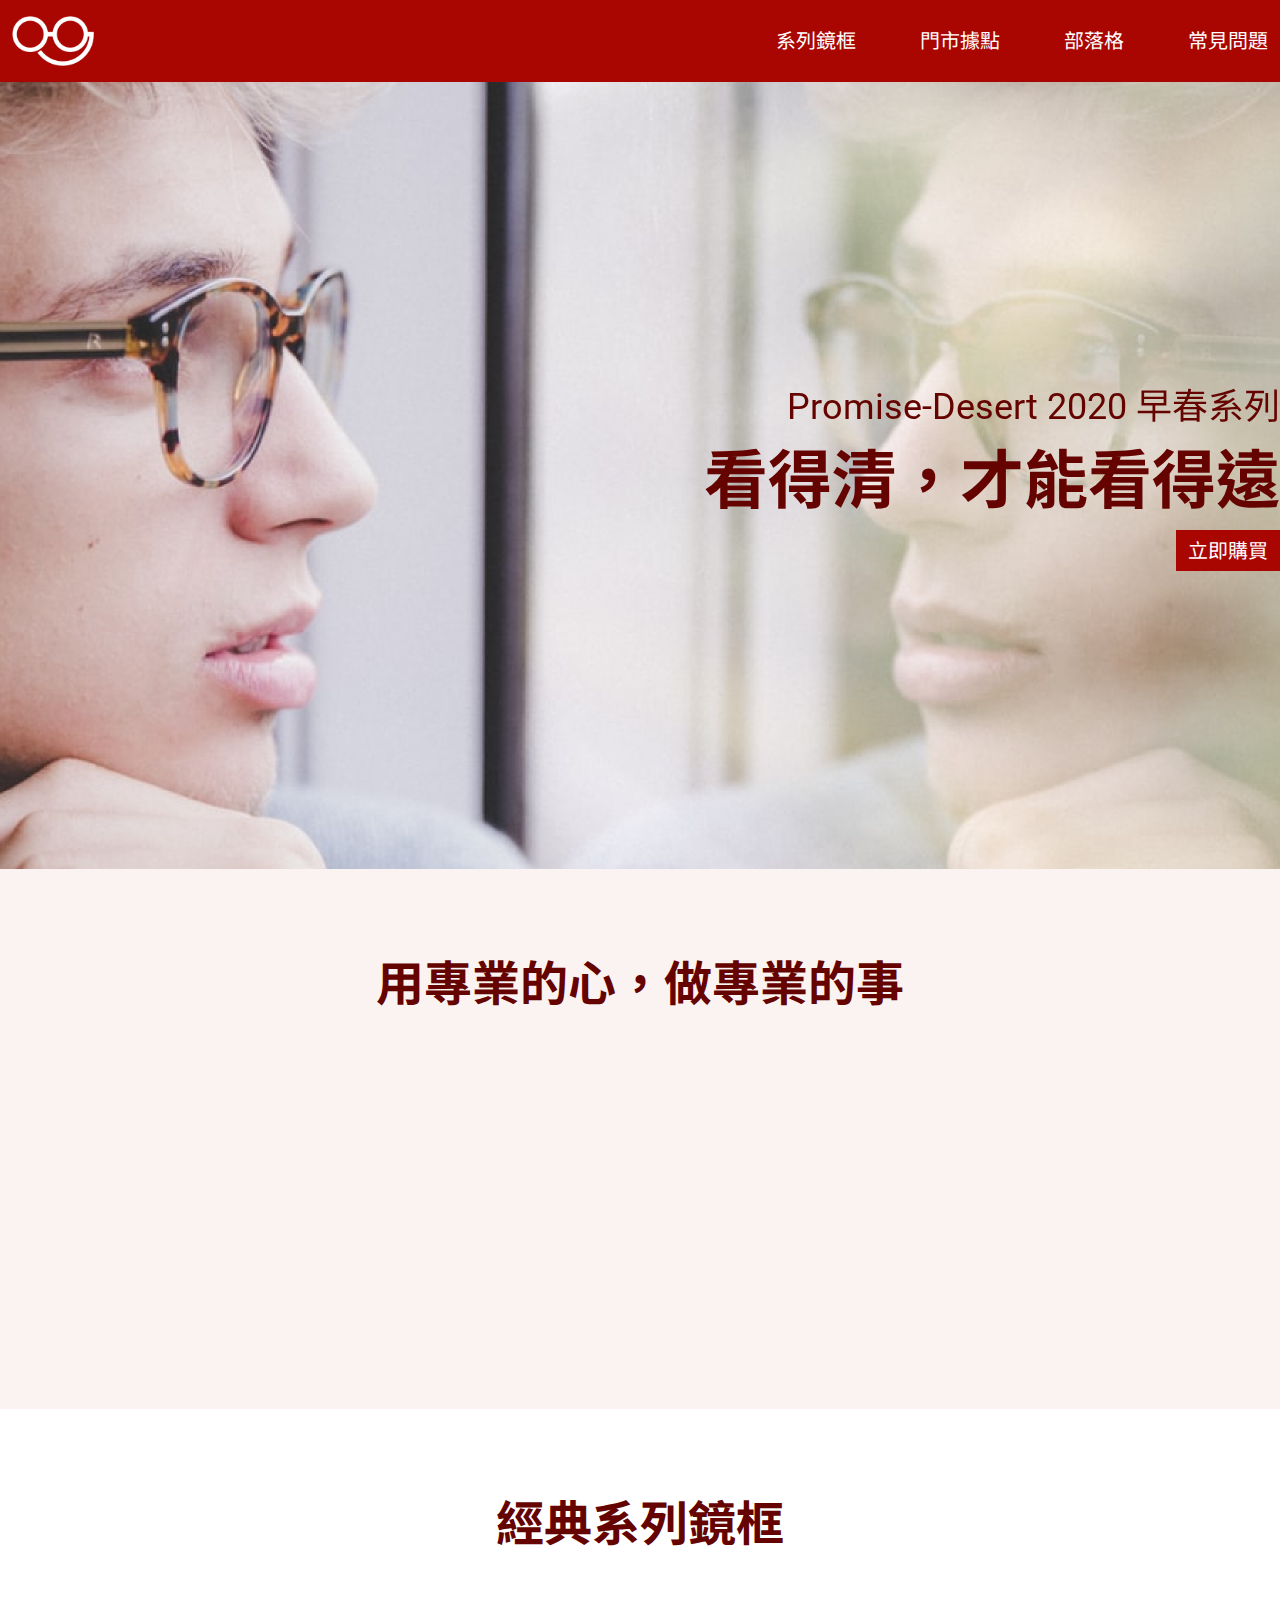
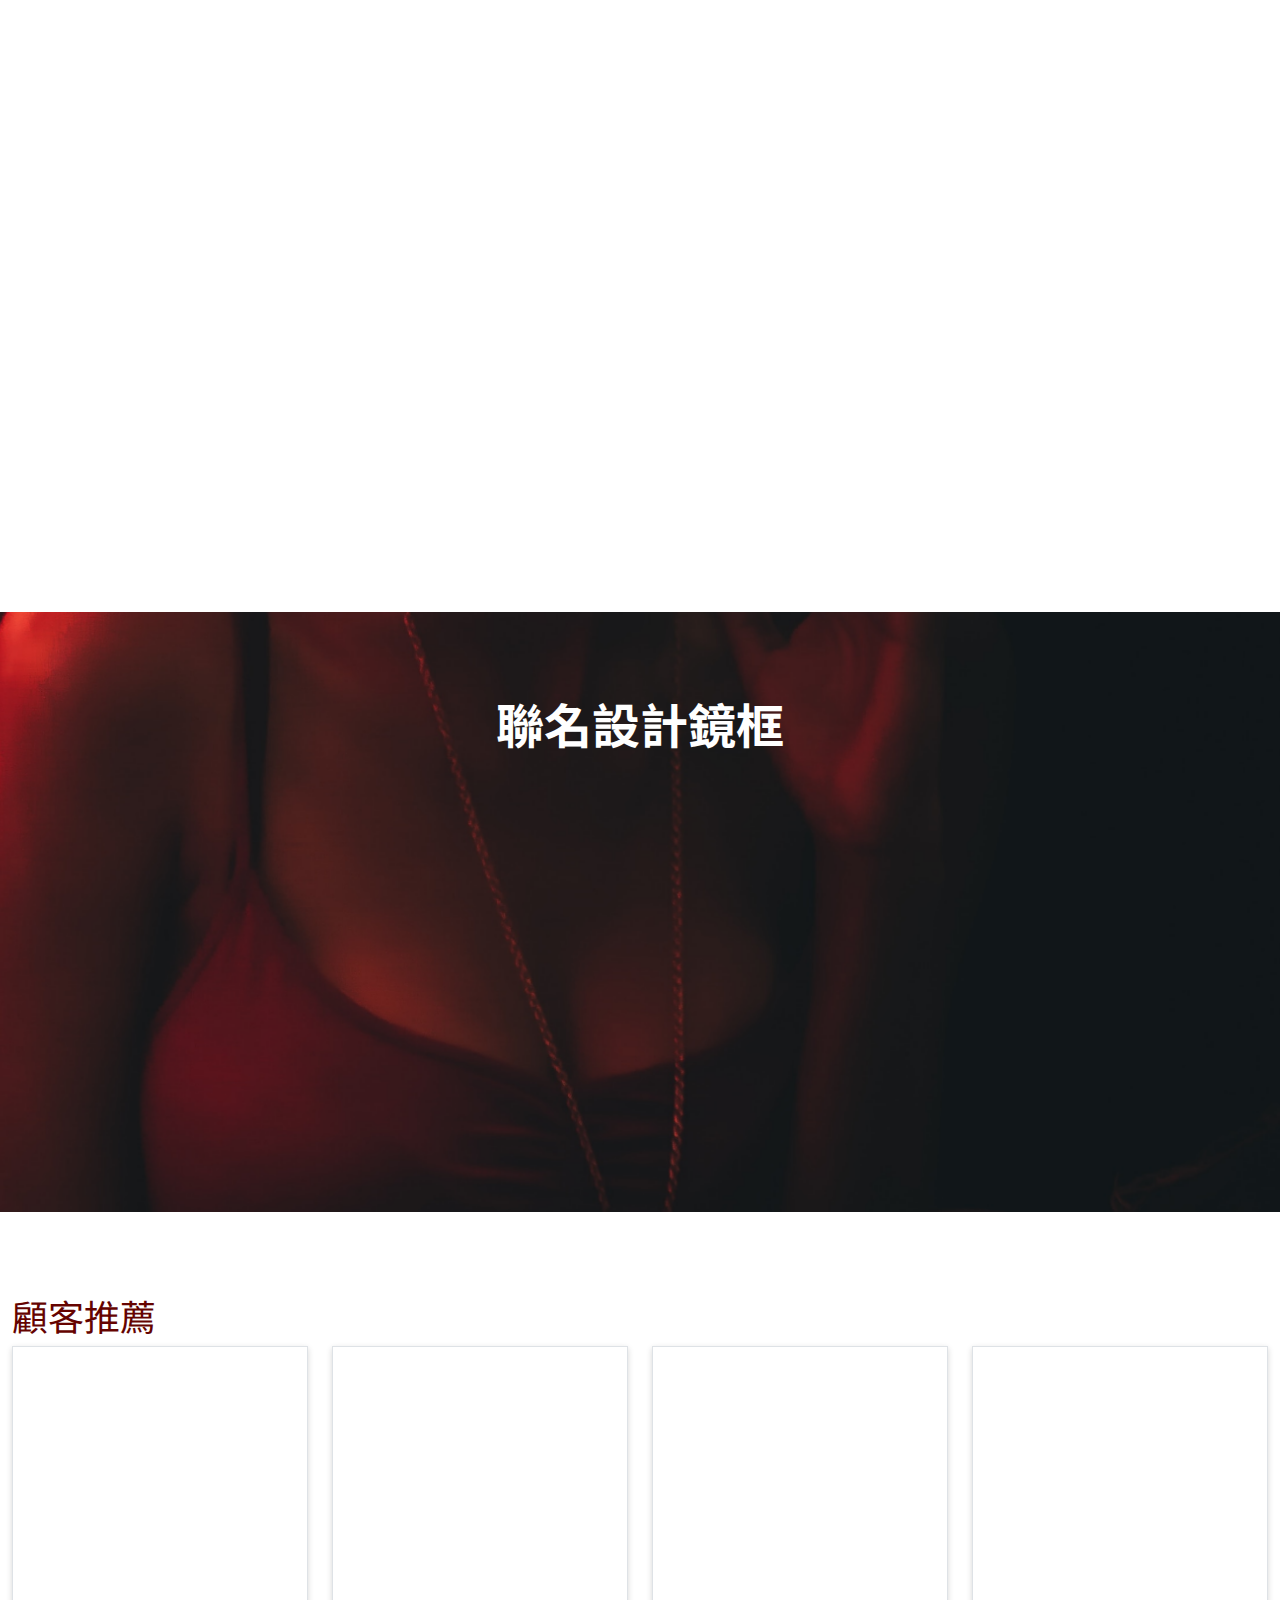
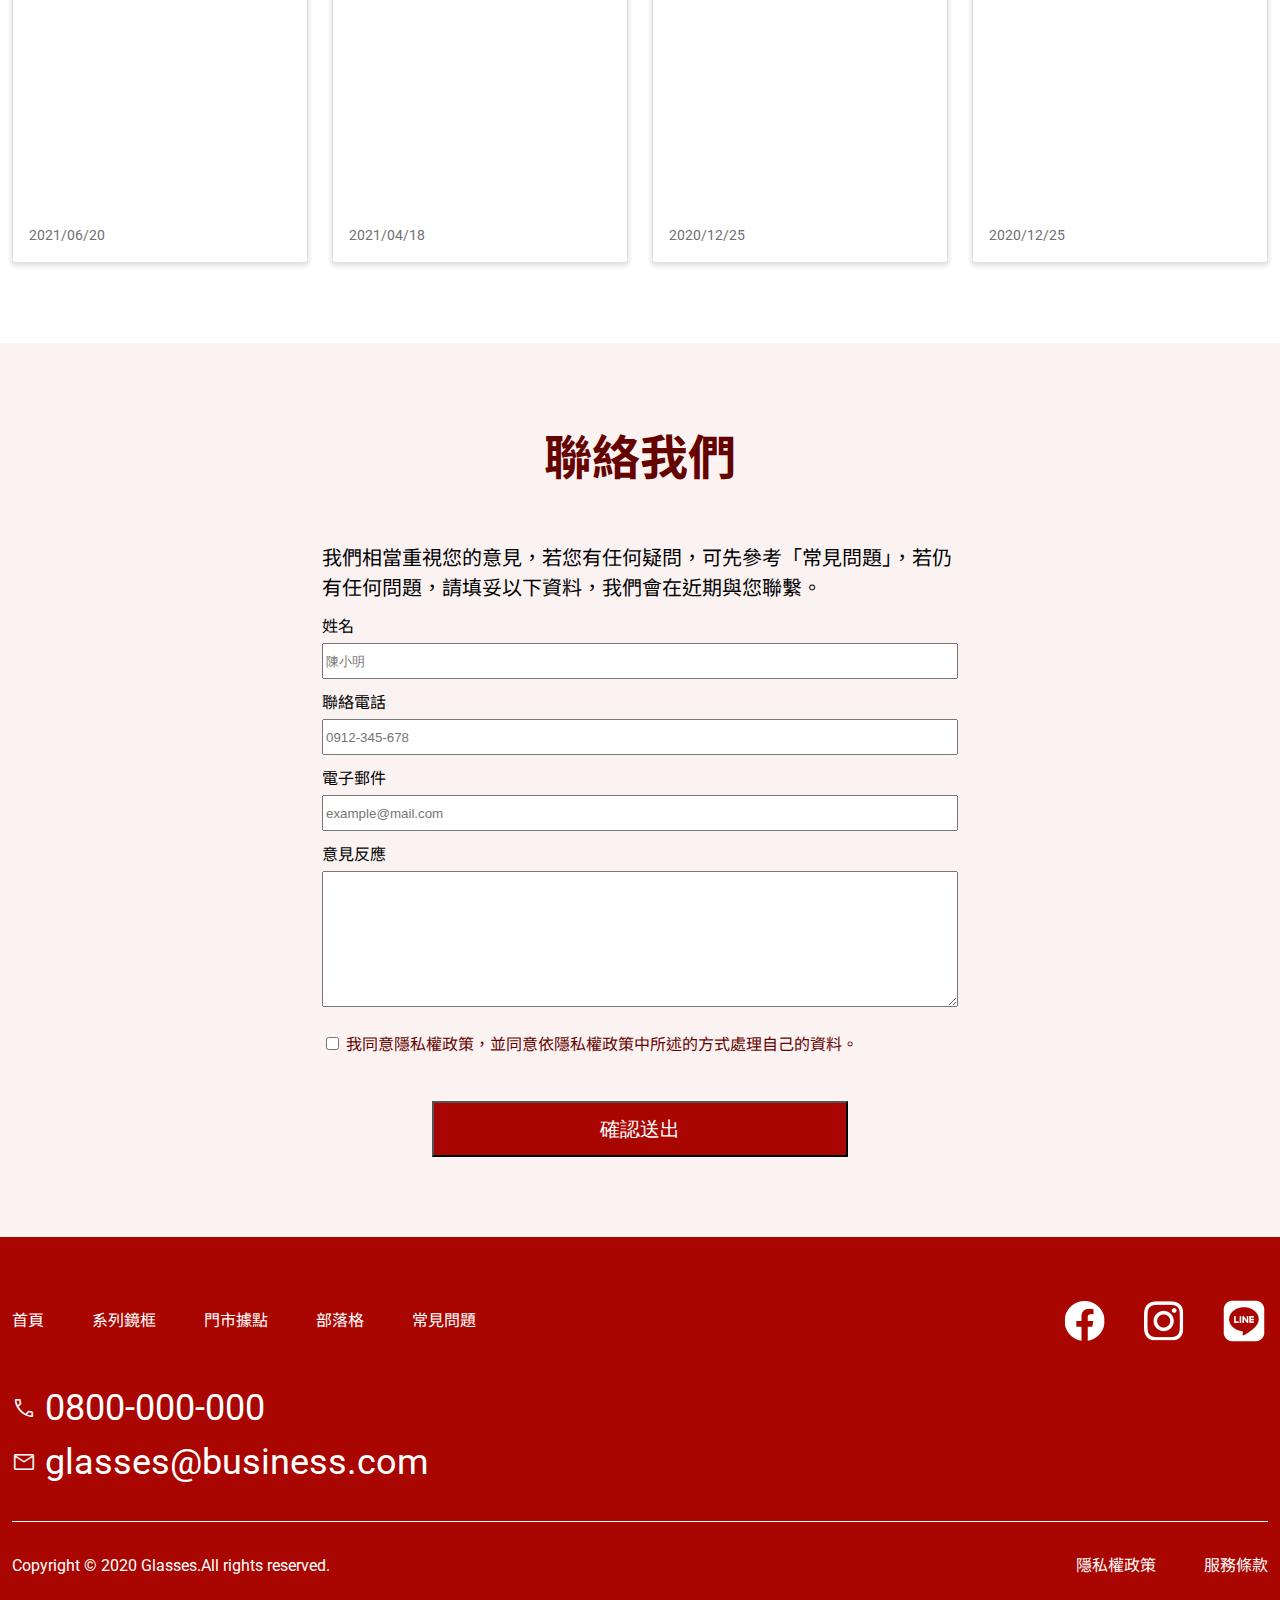
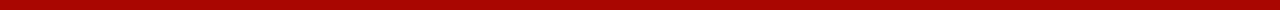
<file: index.html>
<!DOCTYPE html>
<html lang="zh-Hant-TW">

<head>
  <meta charset="UTF-8">
  <meta http-equiv="X-UA-Compatible" content="IE=edge">
  <meta name="viewport" content="width=device-width, initial-scale=1.0">
  <meta name="format-detection" content="telephone=no">
  <title>
    首頁
  </title>
  <link rel="stylesheet" href="./assets/style/all.css">
  <link rel="stylesheet"
    href="https://fonts.googleapis.com/css2?family=Material+Symbols+Outlined:opsz,wght,FILL,GRAD@20..48,100..700,0..1,-50..200" />
  <link rel="stylesheet"
    href="https://fonts.googleapis.com/css2?family=Material+Symbols+Outlined:opsz,wght,FILL,GRAD@20..48,100..700,0..1,-50..200" />
  <link rel="stylesheet" href="https://fonts.googleapis.com/css2?family=Material+Symbols+Outlined:opsz,wght,FILL,GRAD@20..48,100..700,0..1,-50..200" />
  
</head>

<body>
  <header>
    <div class="container">
      <a href="./index.html" title="眼鏡官網"><img class="logo" src="./assets/image/logo-white.png" alt="glasses logo"></a>
      <input id="nav-toggle" class="ham-toggle" type="checkbox">
      <label for="nav-toggle" class="ham-menu">
        <div class="ham-frame">
          <div class="ham-bar ham-bar--top"></div>
          <div class="ham-bar ham-bar--middle"></div>
          <div class="ham-bar ham-bar--bottom"></div>
        </div>
      </label>
      <nav class="header-nav">
        <ul class="list-menu">
          <li class="list-menu-item">
            <a class="list-menu-item-link" href="#">系列鏡框</a>
          </li>
          <li class="list-menu-item">
            <a class="list-menu-item-link" href="./store.html">門市據點</a>
          </li>
          <li class="list-menu-item">
            <a class="list-menu-item-link" href="#">部落格</a>
          </li>
          <li class="list-menu-item">
            <a class="list-menu-item-link" href="#">常見問題</a>
          </li>
        </ul>
      </nav>
    </div>
  </header>

  
<div class="index">
  <div class="banner-header">
    <div class="container">
      <h3 data-aos="fade-down">Promise-Desert 2020 早春系列</h3>
      <h1 data-aos="fade-down">看得清，才能看得遠</h1>
      <a class="btn btn-primary text-white" href="#">立即購買</a>
    </div>
  </div>
  <section class="section-bg-color">
    <div class="container">
      <h2>用專業的心，做專業的事</h2>
      <ul class="list slogan">
        <li data-aos="fade-down">
          <img src="./assets/image/home-section2-1.png" alt="單一價格">
          <h4>單一價格</h4>
          <p>無論任何度數皆不需追加費用即可擁有適合自己的薄型球面鏡片。</p>
        </li>
        <li data-aos="fade-down">
          <img src="./assets/image/home-section2-2.png" alt="20 分鐘即可取件">
          <h4>20 分鐘即可取件</h4>
          <p>為了您的寶貴時間著想，以豐富專業知識與技術將結帳到交件的時間縮減至最快 20 分鐘即可完成。</p>
        </li>
        <li data-aos="fade-down">
          <img src="./assets/image/home-section2-3.png" alt="安心售後服務">
          <h4>安心售後服務</h4>
          <p>我們提供長達 120 天的保固售後服務，不限會員資格皆享有免費深層保養及專業維修服務。</p>
        </li>
        <li data-aos="fade-down">
          <img src="./assets/image/home-sectioin2-4.png" alt="關於鏡片">
          <h4>關於鏡片</h4>
          <p>使用世界知名頂級品牌，抗UV、防汙鍍膜薄型非球面鏡片。</p>
        </li>
      </ul>
    </div>
  </section>
  
  <section>
    <div class="container">
      <h2>經典系列鏡框</h2>
      <ul class="list glasses-frame">
        <li data-aos="fade-down">
          <img src="./assets/image/home-section3-1.png" alt="OPTICAL">
          <h2 class="text-style-bright">OPTICAL</h2>
        </li>
        <li data-aos="fade-down">
          <img src="./assets/image/home-section3-2.png" alt="SUNGLASSES">
          <h2 class="text-style-bright">SUNGLASSES</h2>
        </li>
        <li data-aos="fade-down">
          <img src="./assets/image/home-section3-3.png" alt="FUNCTIONAL">
          <h2 class="text-style-bright">FUNCTIONAL</h2>
        </li>
      </ul>
    </div>
  </section>
  <div class="banner-content">
    <section>
      <div class="container">
        <h2 class="banner-color-style">聯名設計鏡框</h2>
        <ul class="list joint-name gap-0">
          <li class="banner-bg-style" data-aos="fade-down">
            <img src="./assets/image/home-section4-1.png" alt="DOUBLE A+">
            <h2 class="mb-0 py-8 text-style-bright">DOUBLE A+</h2>
          </li>
          <li class="banner-bg-style" data-aos="fade-up">
            <img src="./assets/image/home-section4-2.png" alt="YOUTH">
            <h2 class="mb-0 py-8 text-style-bright">YOUTH</h2>
          </li>
        </ul>
      </div>
    </section>
  </div>
  <section>
    <div class="container">
      <h3>顧客推薦</h3>
      <ul class="list recommendation">
        <li class="card">
          <div class="card-top" data-aos="fade-right">
            <img src="./assets/image/home-section5-1.png" alt="Jessy">
            <p class="px-16-py-16_8">Jessy</p>
            <p class="px-16-py-16_8 mb-48">眼鏡品質優良，下次還會想來這邊購買！</p>
            </p>
          </div>
          <p class="card-bottom px-16-py-16_8">2021/06/20</p>
        </li>
        <li class="card">
          <div class="card-top" data-aos="fade-right">
            <img src="./assets/image/home-section5-2.png" alt="凱倫">
            <p class="px-16-py-16_8">凱倫</p>
            <p class="px-16-py-16_8 mb-48">做工細緻、鏡架很輕盈，待久也不會覺得有負擔，推薦給大家！</p>
          </div>
          <p class="card-bottom px-16-py-16_8">2021/04/18</p>
        </li>
        <li class="card">
          <div class="card-top" data-aos="fade-right">
            <img src="./assets/image/home-section5-3.png" alt="悠悠">
            <p class="px-16-py-16_8">悠悠</p>
            <p class="px-16-py-16_8 mb-48">謝謝客服人員的詳細回答，成功買到了喜歡的眼鏡，下次會再回購！</p>
          </div>
          <p class="card-bottom px-16-py-16_8">2020/12/25</p>
        </li>
        <li class="card">
          <div class="card-top" data-aos="fade-right">
            <img src="./assets/image/home-section5-4.png" alt="Kyuan">
            <p class="px-16-py-16_8">Kyuan</p>
            <p class="px-16-py-16_8 mb-48">服務很好，品質沒有任何問題，非常喜歡。</p>
          </div>
          <p class="card-bottom px-16-py-16_8">2020/12/25</p>
        </li>
      </ul>
    </div>
  </section>
  <section  class="section-bg-color">
    <div class="container-form">
      <h2 class="data-aos="fade-down">聯絡我們</h2>
      <form>
        <p>我們相當重視您的意見，若您有任何疑問，可先參考「常見問題」，若仍有任何問題，請填妥以下資料，我們會在近期與您聯繫。</p>
        <ul class="form">
          <li class="form-item">
            <label class="d-block" for="name">姓名</label>
            <input class="form-style" type="text" name="name" id="name" placeholder="陳小明">
          </li>
          <li class="form-item">
            <label class="d-block" for="telephone">聯絡電話</label>
            <input class="form-style" type="number" name="telephone" id="telephone" placeholder="0912-345-678">
          </li>
          <li class="form-item">
            <label class="d-block" for="mail">電子郵件</label>
            <input class="form-style" type="email" name="mail" id="mail" placeholder="example@mail.com">
          </li>
          <li class="form-item">
            <label class="d-block" for="opinion">意見反應</label>
            <textarea class="form-style form-heigh" name="opinion" id="opinion" cols="30" rows="10"></textarea>
          </li>
          <li>
            <label class="d-block" for="privacy"></label>
            <input type="checkbox" name="privacy" id="privacy">
            我同意隱私權政策，並同意依隱私權政策中所述的方式處理自己的資料。
          </li>
        </ul>
        <button class="btn btn-submit cursor-pointer" type="submit">確認送出</button>
      </form>
    </div>
  </section>
</div>

    <footer>
      <div class="container">
        <div class="footer-content">
          <nav class="footer-menu">
            <ul class="webmap-list">
              <li class="webmap-item">
                <a class="webmap-link" href="./index.html">首頁</a>
              </li>
              <li class="webmap-item">
                <a class="webmap-link" href="#">系列鏡框</a>
              </li>
              <li class="webmap-item">
                <a class="webmap-link" href="#">門市據點</a>
              </li>
              <li class="webmap-item">
                <a class="webmap-link" href="#">部落格</a>
              </li>
              <li class="webmap-item">
                <a class="webmap-link" href="#">常見問題</a>
              </li>
            </ul>
            <ul class="social-list">
              <li class="social-item">
                <a class="social-link" href="#"><img src="./assets/image/ic-social-fb.png" alt="facebook"></a>
              </li>
              <li class="social-item">
                <a class="social-link" href="#"><img src="./assets/image/ic_social_ig.png" alt="instagram"></a>
              </li>
              <li class="social-item">
                <a class="social-link" href="#"><img src="./assets/image/ic_social_line.png" alt="line"></a>
              </li>
            </ul>

          </nav>
          <ul class="contact">
            <li>
              <a href="tel:+886-800-000-000">
                <span class="material-symbols-outlined">
                call
                </span>
                0800-000-000</a>
            </li>
            <li>
              <a href="mailto:glasses@business.com">
                <span class="material-symbols-outlined">
                  mail
                </span>
                glasses@business.com</a>
            </li>
          </ul>
        </div>
        <ul class="copyright">
          <li>Copyright © 2020 Glasses.All rights reserved.</li>
          <ul>
            <li><a href="#">隱私權政策</a></li>
            <li><a href="#">服務條款</a></li>
          </ul>
        </ul>
      </div>
    </footer>
    <!-- 引入aos的CSS套件 -->
    <link href="https://unpkg.com/aos@2.3.1/dist/aos.css" rel="stylesheet">
    <!-- 引入aos的JS套件 -->
    <script src="https://unpkg.com/aos@2.3.1/dist/aos.js"></script>

    <script src="./assets/js/vendors.js"></script>
    <script src="./assets/js/all.js"></script>
    <script>
      AOS.init({
       // Global settings:
       disable: false, // accepts following values: 'phone', 'tablet', 'mobile', boolean, expression or function
       startEvent: 'DOMContentLoaded', // name of the event dispatched on the document, that AOS should initialize on
       initClassName: 'aos-init', // class applied after initialization
       animatedClassName: 'aos-animate', // class applied on animation
       useClassNames: false, // if true, will add content of `data-aos` as classes on scroll
       disableMutationObserver: false, // disables automatic mutations' detections (advanced)
       debounceDelay: 50, // the delay on debounce used while resizing window (advanced)
       throttleDelay: 99, // the delay on throttle used while scrolling the page (advanced)
       
     
       // Settings that can be overridden on per-element basis, by `data-aos-*` attributes:
       offset: 120, // offset (in px) from the original trigger point，建議120-150
       delay: 0, // values from 0 to 3000, with step 50ms
       duration: 800, // values from 0 to 3000, with step 50ms，建議400-800
       easing: 'ease', // default easing for AOS animations
       once: false, // whether animation should happen only once - while scrolling down
       mirror: false, // whether elements should animate out while scrolling past them
       anchorPlacement: 'top-bottom', // defines which position of the element regarding to window should trigger the animation
     });
     </script>
    
</body>

</html>
</file>
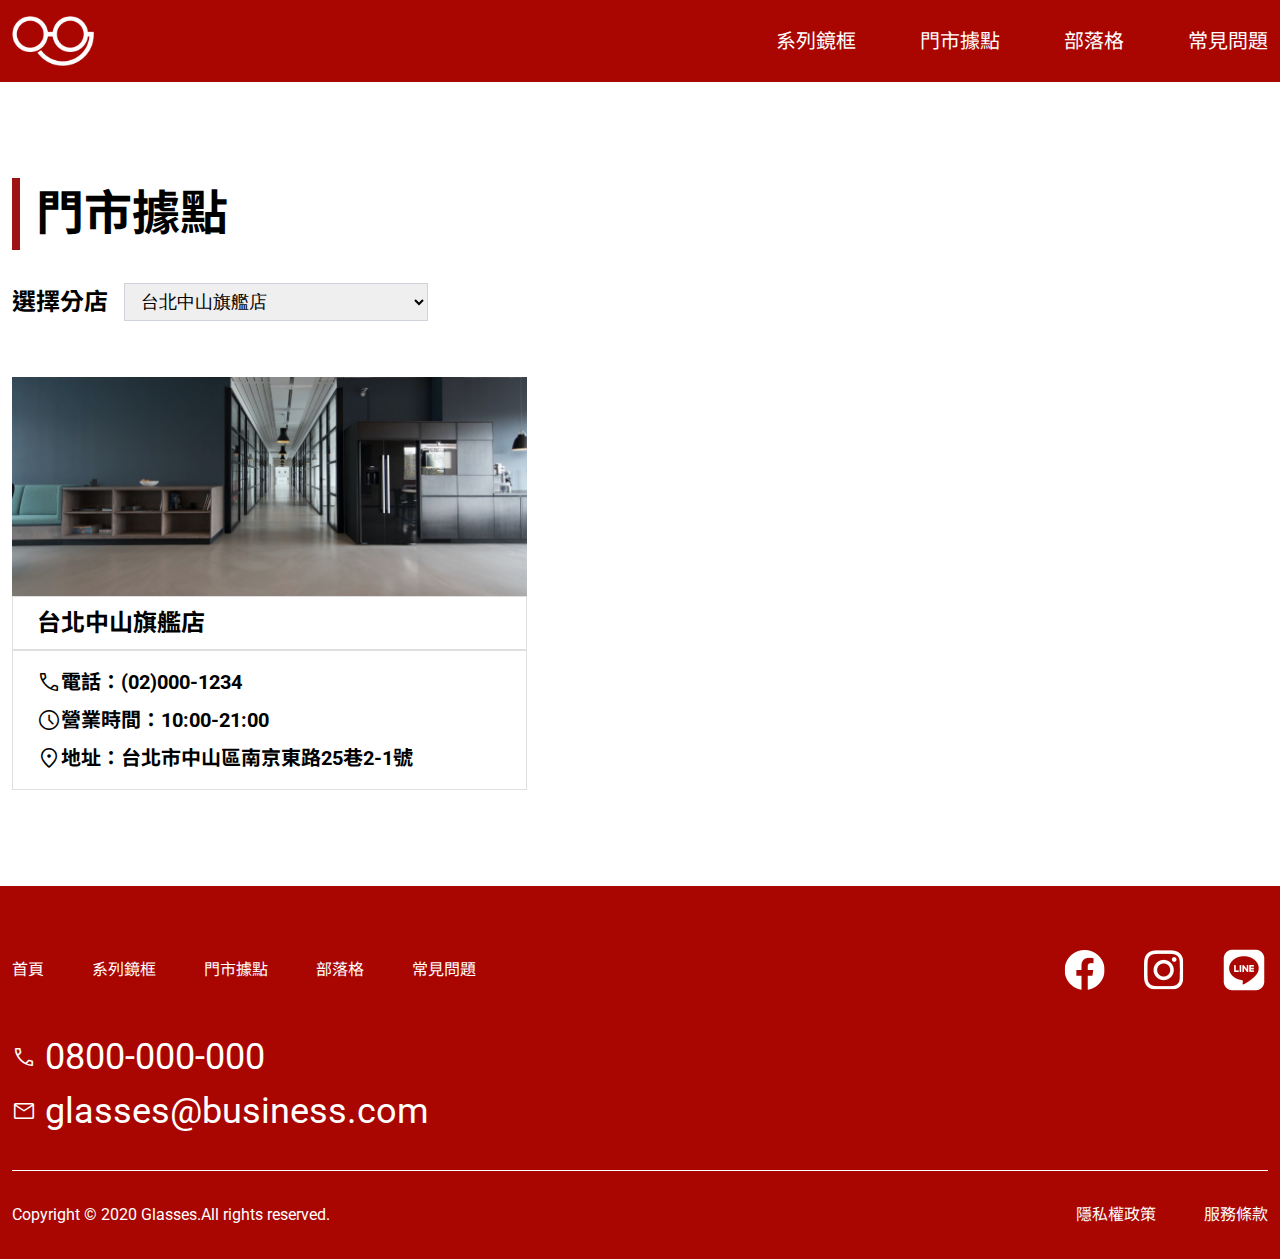
<file: store.html>
<!DOCTYPE html>
<html lang="zh-Hant-TW">

<head>
  <meta charset="UTF-8">
  <meta http-equiv="X-UA-Compatible" content="IE=edge">
  <meta name="viewport" content="width=device-width, initial-scale=1.0">
  <meta name="format-detection" content="telephone=no">
  <title>
    門市據點
  </title>
  <link rel="stylesheet" href="./assets/style/all.css">
  <link rel="stylesheet"
    href="https://fonts.googleapis.com/css2?family=Material+Symbols+Outlined:opsz,wght,FILL,GRAD@20..48,100..700,0..1,-50..200" />
  <link rel="stylesheet"
    href="https://fonts.googleapis.com/css2?family=Material+Symbols+Outlined:opsz,wght,FILL,GRAD@20..48,100..700,0..1,-50..200" />
  <link rel="stylesheet" href="https://fonts.googleapis.com/css2?family=Material+Symbols+Outlined:opsz,wght,FILL,GRAD@20..48,100..700,0..1,-50..200" />
  
</head>

<body>
  <header>
    <div class="container">
      <a href="./index.html" title="眼鏡官網"><img class="logo" src="./assets/image/logo-white.png" alt="glasses logo"></a>
      <input id="nav-toggle" class="ham-toggle" type="checkbox">
      <label for="nav-toggle" class="ham-menu">
        <div class="ham-frame">
          <div class="ham-bar ham-bar--top"></div>
          <div class="ham-bar ham-bar--middle"></div>
          <div class="ham-bar ham-bar--bottom"></div>
        </div>
      </label>
      <nav class="header-nav">
        <ul class="list-menu">
          <li class="list-menu-item">
            <a class="list-menu-item-link" href="#">系列鏡框</a>
          </li>
          <li class="list-menu-item">
            <a class="list-menu-item-link" href="./store.html">門市據點</a>
          </li>
          <li class="list-menu-item">
            <a class="list-menu-item-link" href="#">部落格</a>
          </li>
          <li class="list-menu-item">
            <a class="list-menu-item-link" href="#">常見問題</a>
          </li>
        </ul>
      </nav>
    </div>
  </header>

  
<div class="container">
  <div class="store  pt-96 pb-80">
    <h2 class="pl-16 mb-33 bd-8">門市據點</h2>
    <div class="h4 select mb-40">
      <label for="select-store">選擇分店</label>
      <select class="select-style" name="select-store" id="select-store" type="select">
        <option value="Taipei-Zhongshan">台北中山旗艦店</option>
        <option value="Taipei-Green-Park">台北綠園店</option>
      </select>
    </div>
    <div class="info">
      <div class="map-text py-16">
        <img class="store-img" src="./assets/image/storepage-1.png" alt="台北中山旗艦店">
        <div class="box">
          <div class="h4 py-8 bd-card">台北中山旗艦店</div>
          <ul class="bd-card py-16">
            <li class="h5">
              <a class="map-text-item" href="tel:+886-2-000-1234">
                <span class="material-symbols-outlined">
                  call
                </span>
                電話：(02)000-1234
              </a>
            </li>
            <li class="h5 py-8">
              <div class="map-text-item">
                <span class="material-symbols-outlined">
                  schedule
                </span>
                營業時間：10:00-21:00
              </div>
            </li>
            <li class="h5">
              <a class="map-text-item" href="">
                <span class="material-symbols-outlined">
                  location_on
                </span>
                地址：台北市中山區南京東路25巷2-1號
              </a>
            </li>
          </ul>
        </div>
      </div>
      <div class="map-google">
        <iframe src="https://www.google.com/maps/embed?pb=!1m16!1m12!1m3!1d3614.436011873905!2d121.5180042502266!3d25.053207043597254!2m3!1f0!2f0!3f0!3m2!1i1024!2i768!4f13.1!2m1!1z5Y2X5Lqs5p2x6LevMjXlt7cyIDHomZ8!5e0!3m2!1szh-TW!2stw!4v1659625603177!5m2!1szh-TW!2stw" style="border:0;" allowfullscreen="" loading="lazy" referrerpolicy="no-referrer-when-downgrade"></iframe>
      </div>
    </div>
  </div>
</div>

    <footer>
      <div class="container">
        <div class="footer-content">
          <nav class="footer-menu">
            <ul class="webmap-list">
              <li class="webmap-item">
                <a class="webmap-link" href="./index.html">首頁</a>
              </li>
              <li class="webmap-item">
                <a class="webmap-link" href="#">系列鏡框</a>
              </li>
              <li class="webmap-item">
                <a class="webmap-link" href="#">門市據點</a>
              </li>
              <li class="webmap-item">
                <a class="webmap-link" href="#">部落格</a>
              </li>
              <li class="webmap-item">
                <a class="webmap-link" href="#">常見問題</a>
              </li>
            </ul>
            <ul class="social-list">
              <li class="social-item">
                <a class="social-link" href="#"><img src="./assets/image/ic-social-fb.png" alt="facebook"></a>
              </li>
              <li class="social-item">
                <a class="social-link" href="#"><img src="./assets/image/ic_social_ig.png" alt="instagram"></a>
              </li>
              <li class="social-item">
                <a class="social-link" href="#"><img src="./assets/image/ic_social_line.png" alt="line"></a>
              </li>
            </ul>

          </nav>
          <ul class="contact">
            <li>
              <a href="tel:+886-800-000-000">
                <span class="material-symbols-outlined">
                call
                </span>
                0800-000-000</a>
            </li>
            <li>
              <a href="mailto:glasses@business.com">
                <span class="material-symbols-outlined">
                  mail
                </span>
                glasses@business.com</a>
            </li>
          </ul>
        </div>
        <ul class="copyright">
          <li>Copyright © 2020 Glasses.All rights reserved.</li>
          <ul>
            <li><a href="#">隱私權政策</a></li>
            <li><a href="#">服務條款</a></li>
          </ul>
        </ul>
      </div>
    </footer>
    <!-- 引入aos的CSS套件 -->
    <link href="https://unpkg.com/aos@2.3.1/dist/aos.css" rel="stylesheet">
    <!-- 引入aos的JS套件 -->
    <script src="https://unpkg.com/aos@2.3.1/dist/aos.js"></script>

    <script src="./assets/js/vendors.js"></script>
    <script src="./assets/js/all.js"></script>
    <script>
      AOS.init({
       // Global settings:
       disable: false, // accepts following values: 'phone', 'tablet', 'mobile', boolean, expression or function
       startEvent: 'DOMContentLoaded', // name of the event dispatched on the document, that AOS should initialize on
       initClassName: 'aos-init', // class applied after initialization
       animatedClassName: 'aos-animate', // class applied on animation
       useClassNames: false, // if true, will add content of `data-aos` as classes on scroll
       disableMutationObserver: false, // disables automatic mutations' detections (advanced)
       debounceDelay: 50, // the delay on debounce used while resizing window (advanced)
       throttleDelay: 99, // the delay on throttle used while scrolling the page (advanced)
       
     
       // Settings that can be overridden on per-element basis, by `data-aos-*` attributes:
       offset: 120, // offset (in px) from the original trigger point，建議120-150
       delay: 0, // values from 0 to 3000, with step 50ms
       duration: 800, // values from 0 to 3000, with step 50ms，建議400-800
       easing: 'ease', // default easing for AOS animations
       once: false, // whether animation should happen only once - while scrolling down
       mirror: false, // whether elements should animate out while scrolling past them
       anchorPlacement: 'top-bottom', // defines which position of the element regarding to window should trigger the animation
     });
     </script>
    
</body>

</html>
</file>
<file: assets/style/all.css>
/* http://meyerweb.com/eric/tools/css/reset/ 
   v2.0 | 20110126
   License: none (public domain)
*/
@import url("https://fonts.googleapis.com/css2?family=Roboto:wght@500&display=swap");
@import url("https://fonts.googleapis.com/css2?family=Noto+Sans+TC:wght@500&display=swap");
html, body, div, span, applet, object, iframe,
h1, h2, h3, h4, h5, h6, p, blockquote, pre,
a, abbr, acronym, address, big, cite, code,
del, dfn, em, img, ins, kbd, q, s, samp,
small, strike, strong, sub, sup, tt, var,
b, u, i, center,
dl, dt, dd, ol, ul, li,
fieldset, form, label, legend,
table, caption, tbody, tfoot, thead, tr, th, td,
article, aside, canvas, details, embed,
figure, figcaption, footer, header, hgroup,
menu, nav, output, ruby, section, summary,
time, mark, audio, video {
  margin: 0;
  padding: 0;
  border: 0;
  font-size: 100%;
  font: inherit;
  vertical-align: baseline; }

/* HTML5 display-role reset for older browsers */
article, aside, details, figcaption, figure,
footer, header, hgroup, menu, nav, section {
  display: block; }

body {
  line-height: 1; }

ol, ul {
  list-style: none; }

blockquote, q {
  quotes: none; }

blockquote:before, blockquote:after,
q:before, q:after {
  content: '';
  content: none; }

table {
  border-collapse: collapse;
  border-spacing: 0; }

*, *::before, *::after {
  -webkit-box-sizing: border-box;
          box-sizing: border-box; }

img {
  max-width: 100%;
  height: auto;
  vertical-align: middle; }

a {
  display: block;
  text-decoration: none; }

body {
  font-family: -apple-system, BlinkMacSystemFont, "Segoe UI", "Microsoft JhengHei", Roboto, "Helvetica Neue", Arial, sans-serif; }

header {
  position: relative;
  z-index: 2; }

body {
  font-family: 'Roboto', sans-serif, 'Noto Sans TC';
  position: relative;
  z-index: 1; }

a:hover {
  opacity: 0.8; }

.material-symbols-outlined {
  font-variation-settings: 'FILL' 0, 'wght' 400, 'GRAD' 0, 'opsz' 48; }

h1 {
  font-size: 64px;
  line-height: 96px;
  font-weight: bold; }
  @media screen and (max-width: 767px) {
    h1 {
      font-size: 24px;
      line-height: 36px; } }

h2 {
  font-size: 48px;
  line-height: 72px;
  font-weight: bold; }

h3 {
  font-size: 36px;
  line-height: 54px; }
  @media screen and (max-width: 767px) {
    h3 {
      font-size: 16px;
      line-height: 24px; } }

.h4 {
  font-size: 24px;
  line-height: 36px;
  font-weight: bold; }

.h5 {
  font-size: 20px;
  line-height: 30px;
  font-weight: bold; }

p {
  font-size: 16px;
  line-height: 24px; }

.container {
  max-width: 1320px;
  margin: 0 auto;
  padding: 0px 12px; }
  @media screen and (max-width: 992px) {
    .container {
      max-width: 992px;
      margin: 0 auto;
      padding: 0px 36px; } }
  @media screen and (max-width: 767px) {
    .container {
      max-width: 767px;
      margin: 0 auto;
      padding: 0px 14px; } }

.text-white {
  color: #fff; }

.py-8 {
  padding: 8px 0; }

.py-16 {
  padding: 16px 0; }

.pt-16 {
  padding-top: 16px; }

.pb-8 {
  padding-bottom: 8px; }

.mb-33 {
  margin-bottom: 33px; }

.mb-40 {
  margin-bottom: 40px; }

.mb-48 {
  margin-bottom: 48px; }

.text-style-bright {
  color: #AA0601; }

.px-16-py-16_8 {
  padding: 16px 16px 8px; }

.pt-96 {
  padding-top: 96px; }

.pb-80 {
  padding-bottom: 80px; }

header {
  background-color: #AA0601;
  position: relative; }
  header .container {
    padding: 16px 12px;
    display: -webkit-box;
    display: -ms-flexbox;
    display: flex;
    -webkit-box-pack: justify;
        -ms-flex-pack: justify;
            justify-content: space-between;
    -webkit-box-align: center;
        -ms-flex-align: center;
            align-items: center; }
    @media screen and (max-width: 992px) {
      header .container {
        padding: 16px 36px; } }
  header .logo {
    height: 50px; }
    header .logo:hover {
      opacity: 0.7; }
  header .ham-toggle {
    visibility: hidden; }
  header .list-menu {
    display: -webkit-box;
    display: -ms-flexbox;
    display: flex;
    gap: 64px;
    font-size: 20px;
    line-height: 30px; }
    header .list-menu a {
      color: #fff; }
    header .list-menu a:hover {
      color: #c8c8ec; }
  header .cursor-pointer {
    cursor: pointer; }

@media screen and (max-width: 767px) {
  .ham-menu {
    display: block;
    width: 40px;
    height: 40px;
    border-radius: 20%;
    background: #AA0601; }
  .ham-frame {
    position: relative;
    top: 50%; }
  .ham-bar {
    height: 3px;
    width: 30px;
    background-color: #fff;
    position: absolute;
    left: 5px; }
  .ham-bar--top {
    -webkit-transform: translateY(-7px);
        -ms-transform: translateY(-7px);
            transform: translateY(-7px); }
  .ham-bar--bottom {
    -webkit-transform: translateY(7px);
        -ms-transform: translateY(7px);
            transform: translateY(7px); }
  .ham-toggle:checked ~ .ham-menu .ham-frame .ham-bar--middle {
    opacity: 0; }
  .ham-toggle:checked ~ .ham-menu .ham-frame .ham-bar--top {
    -webkit-transform: rotate(-45deg);
        -ms-transform: rotate(-45deg);
            transform: rotate(-45deg); }
  .ham-toggle:checked ~ .ham-menu .ham-frame .ham-bar--bottom {
    -webkit-transform: rotate(45deg);
        -ms-transform: rotate(45deg);
            transform: rotate(45deg); }
  .header-nav {
    width: 100%;
    text-align: center;
    background-color: #AA0601;
    position: absolute;
    top: 82px;
    left: 0%;
    -webkit-transform: translateY(-200%);
        -ms-transform: translateY(-200%);
            transform: translateY(-200%);
    -webkit-transition: -webkit-transform .5s;
    transition: -webkit-transform .5s;
    -o-transition: transform .5s;
    transition: transform .5s;
    transition: transform .5s, -webkit-transform .5s; }
  .ham-toggle:checked ~ .header-nav {
    -webkit-transform: none;
        -ms-transform: none;
            transform: none; }
  .list-menu {
    display: block;
    -webkit-box-orient: vertical;
    -webkit-box-direction: normal;
        -ms-flex-direction: column;
            flex-direction: column; }
    .list-menu .list-menu-item-link {
      width: 100%;
      padding: 12px 0; }
  header .container .list-menu {
    gap: 0px; }
  .list-menu-item {
    border: 1px solid #fff; } }

footer {
  background-color: #AA0601;
  color: #fff;
  font-size: 16px;
  line-height: 24px; }
  footer .container {
    padding: 60px 12px 32px 12px; }
    @media screen and (max-width: 992px) {
      footer .container {
        padding: 56px 36px 40px 36px; } }
    @media screen and (max-width: 767px) {
      footer .container {
        padding: 24px 14px; } }
  footer .footer-content {
    border-bottom: 1px solid #FFFFFF; }
    @media screen and (max-width: 992px) {
      footer .footer-content {
        padding-bottom: 32px; } }
    @media screen and (max-width: 767px) {
      footer .footer-content {
        display: -webkit-box;
        display: -ms-flexbox;
        display: flex;
        -webkit-box-orient: horizontal;
        -webkit-box-direction: reverse;
            -ms-flex-direction: row-reverse;
                flex-direction: row-reverse;
        -webkit-box-pack: justify;
            -ms-flex-pack: justify;
                justify-content: space-between;
        -webkit-box-align: start;
            -ms-flex-align: start;
                align-items: start;
        gap: 8px 0;
        padding-bottom: 24px; } }
  footer .footer-menu {
    display: -webkit-box;
    display: -ms-flexbox;
    display: flex;
    -webkit-box-pack: justify;
        -ms-flex-pack: justify;
            justify-content: space-between;
    -webkit-box-align: center;
        -ms-flex-align: center;
            align-items: center; }
  footer .webmap-list {
    display: -webkit-box;
    display: -ms-flexbox;
    display: flex;
    gap: 48px; }
    @media screen and (max-width: 767px) {
      footer .webmap-list {
        display: none; } }
    footer .webmap-list .webmap-link {
      color: #fff; }
  footer .social-list {
    display: -webkit-box;
    display: -ms-flexbox;
    display: flex;
    -webkit-box-pack: justify;
        -ms-flex-pack: justify;
            justify-content: space-between;
    gap: 32px; }
    @media screen and (max-width: 767px) {
      footer .social-list {
        gap: 8px; } }
    footer .social-list img {
      width: 48px;
      height: 48px; }
      @media screen and (max-width: 767px) {
        footer .social-list img {
          width: 24px;
          height: 24px; } }
  footer .contact {
    font-size: 36px;
    line-height: 54px;
    padding: 36px 0 32px 0;
    gap: 8px 0; }
    @media screen and (max-width: 767px) {
      footer .contact {
        padding: 32px 0; } }
    @media screen and (max-width: 767px) {
      footer .contact {
        font-size: 16px;
        line-height: 24px;
        padding: 0px; } }
    footer .contact li {
      display: -webkit-box;
      display: -ms-flexbox;
      display: flex;
      -webkit-box-align: center;
          -ms-flex-align: center;
              align-items: center;
      gap: 22px; }
      @media screen and (max-width: 767px) {
        footer .contact li {
          gap: 11px; } }
    footer .contact a {
      color: #fff; }
  footer .copyright {
    display: -webkit-box;
    display: -ms-flexbox;
    display: flex;
    -webkit-box-pack: justify;
        -ms-flex-pack: justify;
            justify-content: space-between;
    padding-top: 32px; }
    @media screen and (max-width: 767px) {
      footer .copyright {
        display: block;
        padding-top: 16px;
        gap: 8px 0px; } }
    footer .copyright ul {
      display: -webkit-box;
      display: -ms-flexbox;
      display: flex;
      gap: 48px; }
      @media screen and (max-width: 767px) {
        footer .copyright ul {
          display: block; } }
  footer a {
    color: #fff; }
  footer a:hover {
    color: #c8c8ec; }

.index {
  color: #650300; }
  .index .banner-header {
    background-image: url("../image/home-header.png");
    height: 787px;
    background-size: cover;
    background-position: center center;
    background-repeat: no-repeat; }
    @media screen and (max-width: 767px) {
      .index .banner-header {
        background-image: url("../image/home-header-sm.png");
        height: 396px;
        background-size: cover;
        background-position: center center;
        background-repeat: no-repeat; } }
    .index .banner-header .container {
      padding: 0px;
      height: 787px;
      display: -webkit-box;
      display: -ms-flexbox;
      display: flex;
      -webkit-box-orient: vertical;
      -webkit-box-direction: normal;
          -ms-flex-direction: column;
              flex-direction: column;
      -webkit-box-pack: center;
          -ms-flex-pack: center;
              justify-content: center;
      -webkit-box-align: end;
          -ms-flex-align: end;
              align-items: flex-end; }
      @media screen and (max-width: 992px) {
        .index .banner-header .container {
          padding: 0px 36px; } }
      @media screen and (max-width: 767px) {
        .index .banner-header .container {
          height: 396px;
          padding: 0px 14px; } }
  .index .btn {
    font-size: 20px;
    line-height: 30px;
    width: 104px;
    height: 41px;
    padding: 6px 12px;
    background: #AA0601;
    display: -webkit-box;
    display: -ms-flexbox;
    display: flex;
    -webkit-box-pack: center;
        -ms-flex-pack: center;
            justify-content: center;
    -webkit-box-align: center;
        -ms-flex-align: center;
            align-items: center; }
    .index .btn a {
      color: #fff; }
  .index h2 {
    text-align: center;
    margin-bottom: 48px; }
  .index section {
    padding: 80px 0; }
  .index .section-bg-color {
    background: #FBF2F2; }
  .index .list {
    display: -webkit-box;
    display: -ms-flexbox;
    display: flex;
    -webkit-box-pack: justify;
        -ms-flex-pack: justify;
            justify-content: space-between;
    gap: 24px; }
  .index .joint-name {
    gap: 0; }
    @media screen and (max-width: 992px) {
      .index .joint-name {
        display: -webkit-box;
        display: -ms-flexbox;
        display: flex;
        -webkit-box-orient: vertical;
        -webkit-box-direction: normal;
            -ms-flex-direction: column;
                flex-direction: column; } }
  @media screen and (max-width: 992px) {
    .index .slogan {
      -ms-flex-wrap: wrap;
          flex-wrap: wrap; } }
  .index .slogan li {
    width: 25%;
    display: -webkit-box;
    display: -ms-flexbox;
    display: flex;
    -webkit-box-orient: vertical;
    -webkit-box-direction: normal;
        -ms-flex-direction: column;
            flex-direction: column;
    -webkit-box-pack: start;
        -ms-flex-pack: start;
            justify-content: start;
    -webkit-box-align: center;
        -ms-flex-align: center;
            align-items: center;
    padding: 32px 0 24px 0; }
    @media screen and (max-width: 992px) {
      .index .slogan li {
        width: 48%; } }
    @media screen and (max-width: 767px) {
      .index .slogan li {
        width: 100%; } }
  .index .slogan h4 {
    padding: 24px 0 8px 0;
    font-weight: 600; }
  .index .slogan img {
    width: 84px;
    height: 84px; }
  @media screen and (max-width: 992px) {
    .index .glasses-frame {
      -ms-flex-wrap: wrap;
          flex-wrap: wrap; } }
  @media screen and (max-width: 992px) {
    .index .glasses-frame li {
      width: 50%;
      margin: 0 auto; } }
  @media screen and (max-width: 767px) {
    .index .glasses-frame li {
      width: 100%;
      margin: 0 auto; } }
  .index .banner-content {
    background-image: url("../image/index-bg.png");
    background-size: cover;
    background-position: center center;
    background-repeat: no-repeat; }
  .index .banner-color-style {
    color: #fff; }
  .index .banner-bg-style {
    background: #fff; }
  .index .mb-0 {
    margin-bottom: 0px; }
  .index p {
    color: #000; }
  @media screen and (max-width: 992px) {
    .index .recommendation {
      display: -webkit-box;
      display: -ms-flexbox;
      display: flex;
      -ms-flex-wrap: wrap;
          flex-wrap: wrap; } }
  @media screen and (max-width: 992px) {
    .index .card {
      width: 48%;
      margin: 0 auto; } }
  @media screen and (max-width: 767px) {
    .index .card {
      width: 90%;
      margin: 0 auto; } }
  @media screen and (max-width: 767px) {
    .index .card-top {
      margin: 0 auto; } }
  .index .card-bottom {
    color: #707070;
    font-size: 14px;
    line-height: 21px;
    padding-bottom: 16px; }
  .index .card {
    display: -webkit-box;
    display: -ms-flexbox;
    display: flex;
    -webkit-box-orient: vertical;
    -webkit-box-direction: normal;
        -ms-flex-direction: column;
            flex-direction: column;
    -webkit-box-pack: justify;
        -ms-flex-pack: justify;
            justify-content: space-between;
    -webkit-box-shadow: 0px 2px 6px #00000029;
            box-shadow: 0px 2px 6px #00000029;
    border: 1px solid #DEE2E6; }
  .index .container-form {
    width: 636px;
    margin: 0 auto; }
    @media screen and (max-width: 992px) {
      .index .container-form {
        width: 576px;
        margin: 0 auto; } }
    @media screen and (max-width: 767px) {
      .index .container-form {
        width: 348px;
        margin: 0 auto; } }
    .index .container-form p {
      font-size: 20px;
      line-height: 30px; }
  .index .form-item {
    width: 100%;
    margin: 0 auto;
    color: #000; }
  .index .d-block {
    display: block;
    padding: 16px 0  8px 0; }
  .index .form-style {
    width: 100%;
    height: 36px; }
  .index .form-heigh {
    height: 136px; }
  .index .btn-submit {
    width: 416px;
    margin: 48px auto 0;
    height: 56px;
    color: #fff; }
    .index .btn-submit:hover {
      background-color: #910501; }
    @media screen and (max-width: 992px) {
      .index .btn-submit {
        width: 336px; } }
    @media screen and (max-width: 767px) {
      .index .btn-submit {
        width: 348px; } }

.store .store-img {
  width: 526px; }
  @media screen and (max-width: 992px) {
    .store .store-img {
      width: 50%;
      height: 224px;
      margin: 0 auto; } }
  @media screen and (max-width: 767px) {
    .store .store-img {
      height: 224px; } }

.store .select {
  display: -webkit-box;
  display: -ms-flexbox;
  display: flex;
  -webkit-box-align: center;
      -ms-flex-align: center;
          align-items: center;
  gap: 16px; }

.store .select-style {
  border: 1px solid #CED4DA;
  width: 304px;
  height: 38px;
  padding: 6px 0 6px 12px;
  font-size: 18px;
  line-height: 26px; }

.store .info {
  display: -webkit-box;
  display: -ms-flexbox;
  display: flex;
  gap: 24px; }
  @media screen and (max-width: 992px) {
    .store .info {
      display: -webkit-box;
      display: -ms-flexbox;
      display: flex;
      -webkit-box-orient: vertical;
      -webkit-box-direction: normal;
          -ms-flex-direction: column;
              flex-direction: column; } }

@media screen and (max-width: 992px) {
  .store .map-text {
    display: -webkit-box;
    display: -ms-flexbox;
    display: flex;
    gap: 16px; } }
  @media screen and (max-width: 992px) and (max-width: 767px) {
    .store .map-text {
      -webkit-box-orient: vertical;
      -webkit-box-direction: normal;
          -ms-flex-direction: column;
              flex-direction: column; } }

.store .map-text-item {
  color: #000;
  display: -webkit-box;
  display: -ms-flexbox;
  display: flex;
  -webkit-box-align: center;
      -ms-flex-align: center;
          align-items: center; }

@media screen and (max-width: 992px) {
  .store .box {
    width: 50%;
    height: 224px;
    margin: 0 auto; } }

.store .bd-card {
  border: 1px solid #00000020;
  padding-left: 24px;
  display: -webkit-box;
  display: -ms-flexbox;
  display: flex;
  -webkit-box-orient: vertical;
  -webkit-box-direction: normal;
      -ms-flex-direction: column;
          flex-direction: column; }

.store .bd-8 {
  border-left: 8px solid #9F1213; }

.store .pl-16 {
  padding-left: 16px; }

.map-google {
  padding-top: 16px;
  width: 58.33%; }
  @media screen and (max-width: 992px) {
    .map-google {
      width: 100%; } }
  .map-google iframe {
    width: 100%;
    height: 414px; }
    @media screen and (max-width: 767px) {
      .map-google iframe {
        height: 208px; } }

/*# sourceMappingURL=all.css.map */
</file>
